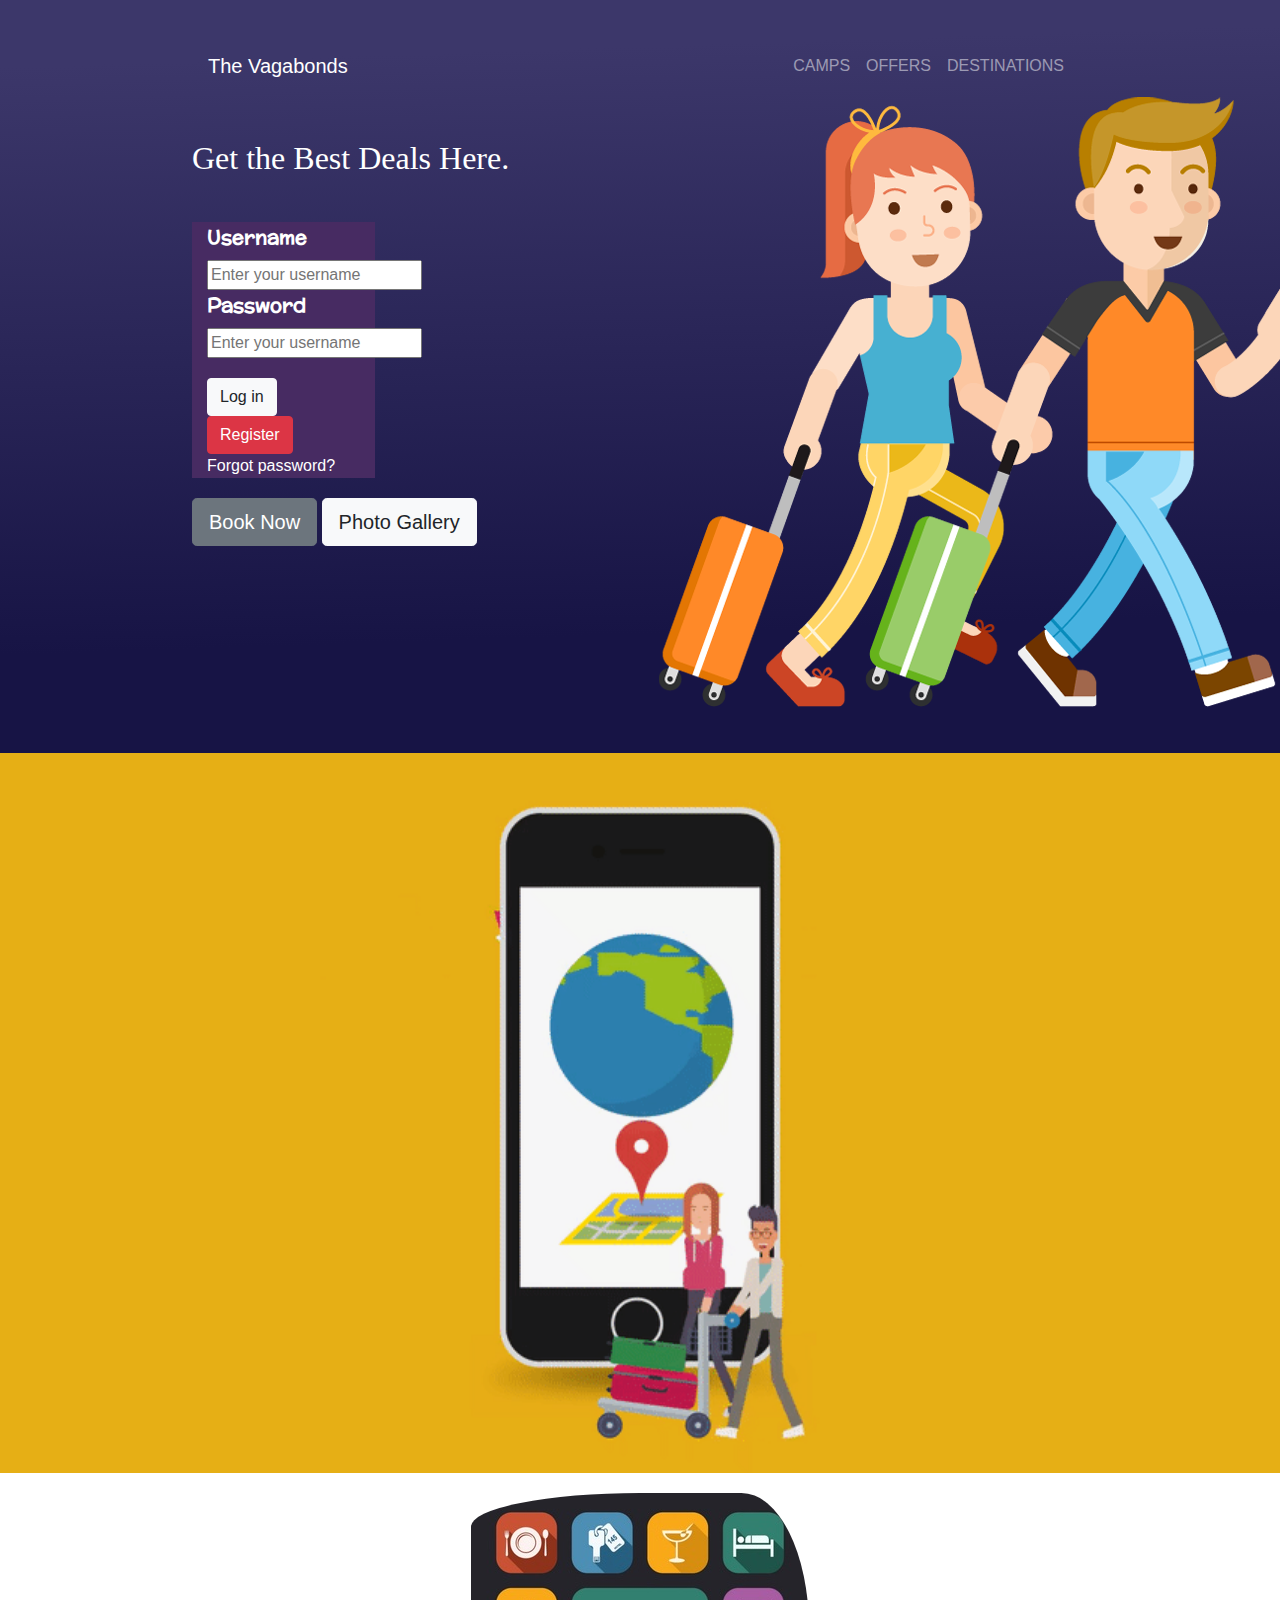
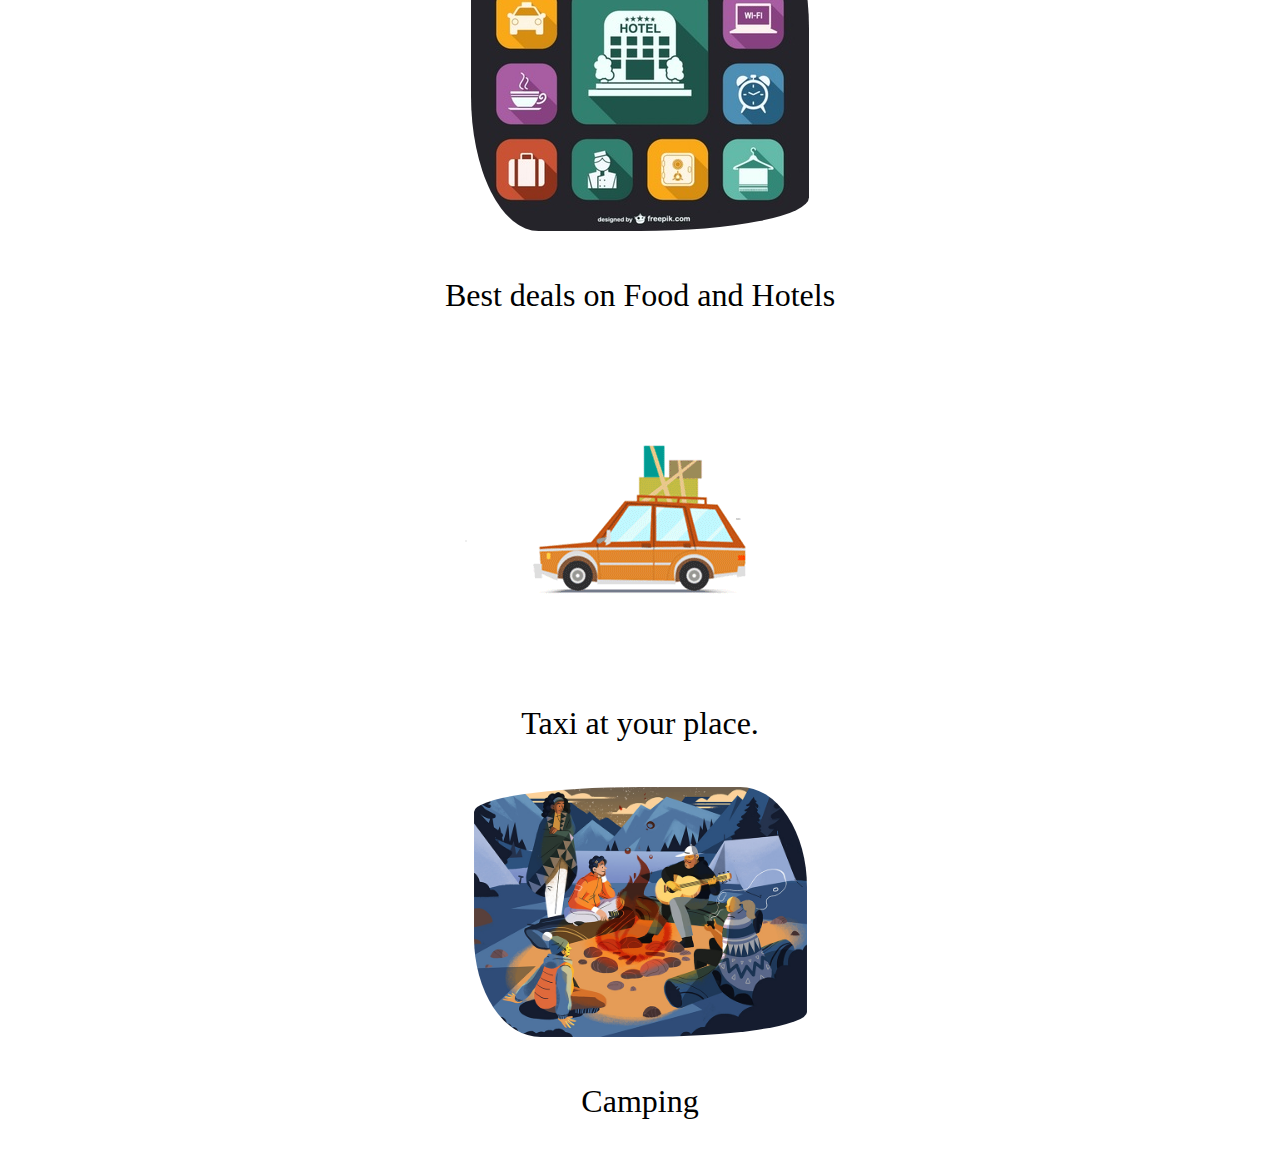
<file: The Vagabonds/index.html>
<!DOCTYPE html>
<html>

<head>
  <meta charset="utf-8">
  <title>The Vagabonds</title>
  <link rel="stylesheet" type="text/css" href="https://stackpath.bootstrapcdn.com/bootstrap/4.3.1/css/bootstrap.min.css">
  <link rel="stylesheet" type="text/css" href="css/styles.css">
  <script src="https://code.jquery.com/jquery-3.2.1.slim.min.js" integrity="sha384-KJ3o2DKtIkvYIK3UENzmM7KCkRr/rE9/Qpg6aAZGJwFDMVNA/GpGFF93hXpG5KkN" crossorigin="anonymous"></script>
<script src="https://cdnjs.cloudflare.com/ajax/libs/popper.js/1.12.9/umd/popper.min.js" integrity="sha384-ApNbgh9B+Y1QKtv3Rn7W3mgPxhU9K/ScQsAP7hUibX39j7fakFPskvXusvfa0b4Q" crossorigin="anonymous"></script>
<script src="https://maxcdn.bootstrapcdn.com/bootstrap/4.0.0/js/bootstrap.min.js" integrity="sha384-JZR6Spejh4U02d8jOt6vLEHfe/JQGiRRSQQxSfFWpi1MquVdAyjUar5+76PVCmYl" crossorigin="anonymous"></script>
<link href="https://fonts.googleapis.com/css?family=Montserrat|Ubuntu&display=swap" rel="stylesheet">
<link href="https://fonts.googleapis.com/css?family=Bowlby+One+SC|Dosis|McLaren&display=swap" rel="stylesheet">

</head>

<body>

  <section id="title">
<div class="container-fluid">
    <!-- Nav Bar -->
    <nav class="navbar navbar-expand-lg navbar-dark">
    <a class="navbar-brand" href="">The Vagabonds</a>
     <button class="navbar-toggler" type="button" data-toggle="collapse" data-target="#navbarSupportedContent" aria-controls="navbarSupportedContent" aria-expanded="false" aria-label="Toggle navigation">
    <span class="navbar-toggler-icon"></span>
  </button>
  <div class="collapse navbar-collapse" id="navbarSupportedContent">
    <ul class="navbar-nav ml-auto">
      <li class="nav-item">
        <a class="nav-link" href="">CAMPS</a>
      </li>
      <li class="nav-item">
        <a class="nav-link" href="">OFFERS</a>
      </li>
      <li class="nav-item">
        <a class="nav-link" href="">DESTINATIONS</a> 
      </li>
    </ul>
  </div>
    
  </nav>




    <!-- Title -->
<div class="row">
    <div class="col-lg-6">
      <h1>Get the Best Deals Here.</h1>
      <form>
        <div class="container">

          <div class="label">
            <label><b>Username</b></label><br>
            <input type="text" name="uname" placeholder="Enter your username"><br>
            <label><b>Password</b></label><br>
            <input type="text" name="uname" placeholder="Enter your username"><br>
          </div>
            <div class="button">
              <button type="button" class="btn btn-light">Log in</button>
            <button type="button" class="btn btn-danger">Register</button>
            <p class="fp">Forgot password?</p>
            </div>
        </div>
      </form>
      <button type="button" class="btn btn-secondary btn-lg">Book Now</button>
      <button type="button" class="btn btn-light btn-lg">Photo Gallery</button>
    </div>


    <div class="col-lg-6">
    <img src="images/travelg.png" alt="iphone-mockup">
    </div>
  </div>
</div>

  </section>


  <!-- Features -->

  <section class="animated-img">

   <div>
     <img class="gif" src="images/test.gif">
   </div>

  </section>

  <section id="features">

   <div class="container">
    <div class="fimg">
      <img class="hotel-img" src="images/hotel.jpg">
      <h1 class="features-h1">Best deals on Food and Hotels</h1>
    </div>
    <div class="fimg">
      <img src="images/car.gif">
      <h1 class="features-h1">Taxi at your place.</h1>
    </div>
    <div class="fimg">
      <img class="camp-img hotel-img" src="images/camping.jpg">
      <h1 class="features-h1">Camping</h1>
    </div>
   </div>
    
   </div>

  </section>
  

  


  <!-- Footer -->

  <footer id="footer">

    

  </footer>


</body>

</html>
</file>
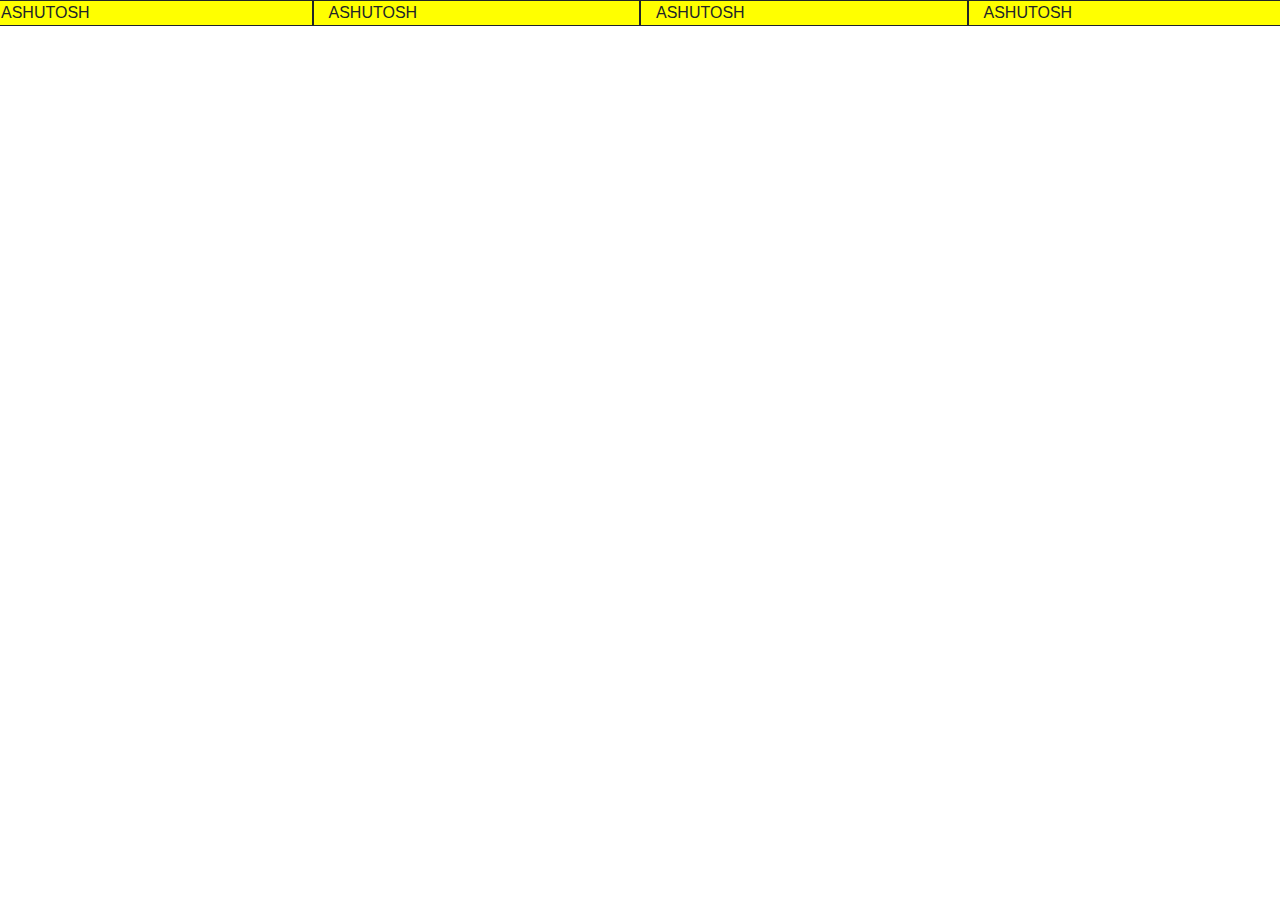
<file: The Vagabonds/test.html>
<!DOCTYPE html>
<html>
<head>
	<title>Test</title>
</head>
<link rel="stylesheet" type="text/css" href="css/styles.css">
<link rel="stylesheet" type="text/css" href="https://stackpath.bootstrapcdn.com/bootstrap/4.3.1/css/bootstrap.min.css">
  <link rel="stylesheet" type="text/css" href="css/styles.css">
  <script src="https://code.jquery.com/jquery-3.2.1.slim.min.js" integrity="sha384-KJ3o2DKtIkvYIK3UENzmM7KCkRr/rE9/Qpg6aAZGJwFDMVNA/GpGFF93hXpG5KkN" crossorigin="anonymous"></script>
<script src="https://cdnjs.cloudflare.com/ajax/libs/popper.js/1.12.9/umd/popper.min.js" integrity="sha384-ApNbgh9B+Y1QKtv3Rn7W3mgPxhU9K/ScQsAP7hUibX39j7fakFPskvXusvfa0b4Q" crossorigin="anonymous"></script>
<script src="https://maxcdn.bootstrapcdn.com/bootstrap/4.0.0/js/bootstrap.min.js" integrity="sha384-JZR6Spejh4U02d8jOt6vLEHfe/JQGiRRSQQxSfFWpi1MquVdAyjUar5+76PVCmYl" crossorigin="anonymous"></script>
<body>

<div class="row">
	<div class="col-lg-3 col-md-4 col-sl-6" style="background-color: yellow; border: solid 1px;">
		ASHUTOSH
	</div>
	<div class="col-lg-3 col-md-4 col-sl-6" style="background-color: yellow; border: solid 1px;">
		ASHUTOSH
	</div>
	<div class="col-lg-3 col-md-4 col-sl-6" style="background-color: yellow; border: solid 1px;">
		ASHUTOSH
	</div>
	<div class="col-lg-3 col-md-4 col-sl-6" style="background-color: yellow; border: solid 1px;">
		ASHUTOSH
	</div>
</div>
</body>
</html>
</file>
<file: The Vagabonds/css/styles.css>
#title{
	background-image: linear-gradient( 178.1deg,  rgba(60,55,106,1) 8.5%, rgba(23,20,69,1) 82.4% );
}
h1{

font-family: "Montserrat-Black";
font-size: 2rem;
line-height: 1.5;
font-family: 'Bowlby',cursive;
color:white;
margin:40px 0;
}
.container-fluid{
	padding: 3% 15%;
}
.navbar-brand{
	font-size: 20px;
}
.rounded{
	margin-bottom: 20px;
}
label{
	font-size: 20px;
	color: white;
	font-family: 'McLaren', cursive;
}
form{
	margin-bottom: 20px;
	background-color: #472b62;
	margin-right: 250px;
}
.label{
	margin-bottom: 20px;
}
.fp{
	color: white;
}

.gif{
	width:100%;
}
.fimg{
	text-align: center;
    margin-top: 20px;
	}
.hotel-img
{
	border-radius: 50% 20% / 10% 40%;
}
.features-h1{
	color:black;
}
.camp-img{
height: 30%;
width: 30%;

}
</file>
